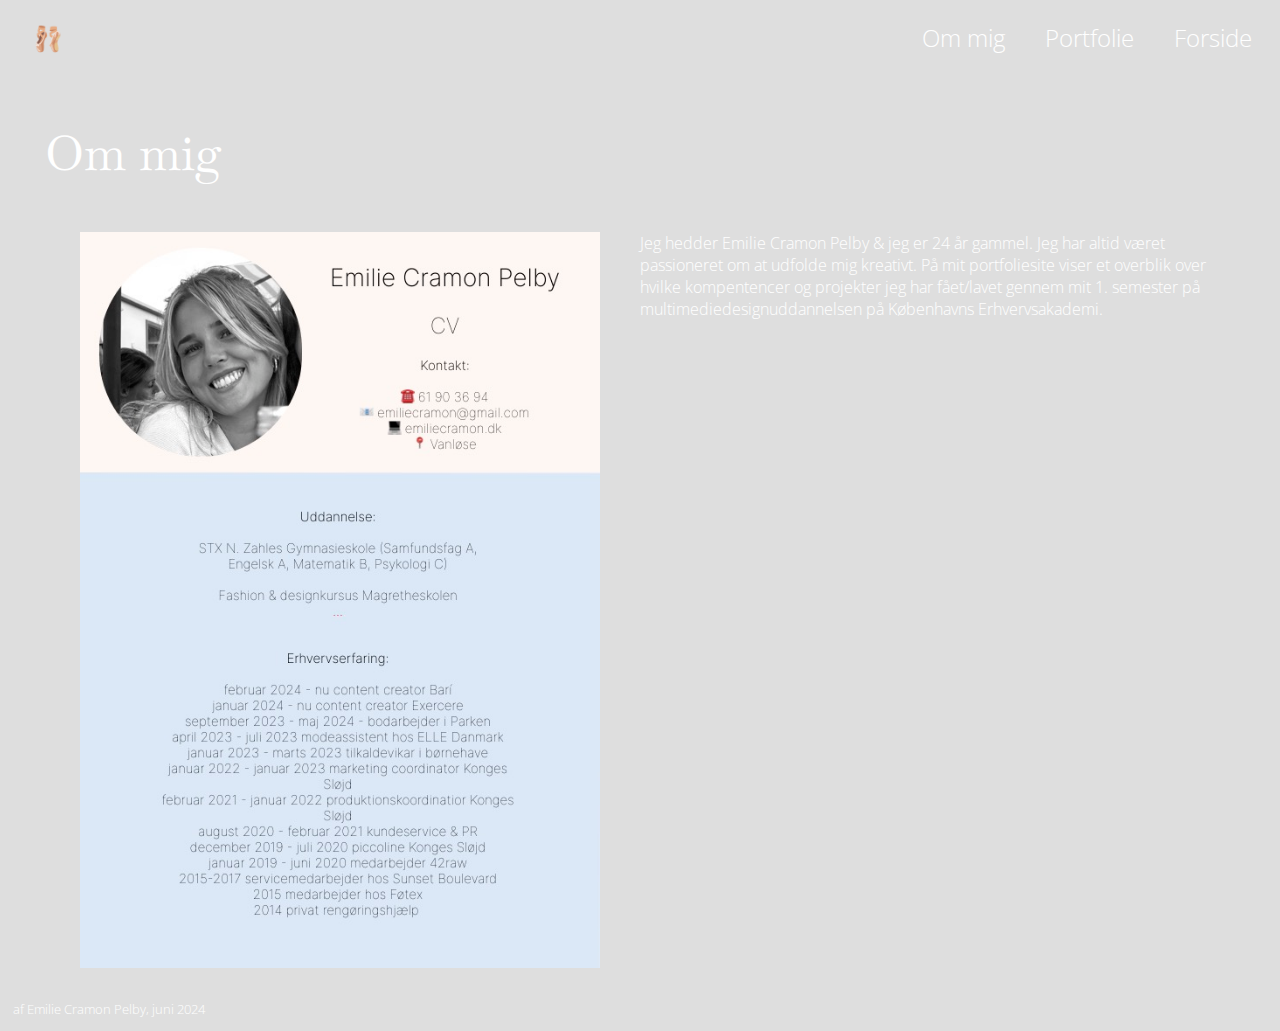
<file: html/ommig.html>
<!DOCTYPE html>
<html>

<head>
    <title>
        Forside
    </title>
    <meta charset="UTF-8" />
    <meta name="viewport" content="width=device-width, intitial-scale=1.0" />
    <meta name="robots" content="noindex">
    <link rel="preconnect" href="https://fonts.googleapis.com">
    <link rel="preconnect" href="https://fonts.gstatic.com" crossorigin>
    <link href="https://fonts.googleapis.com/css2?family=Baskervville&display=swap" rel="stylesheet">
    <link rel="preconnect" href="https://fonts.googleapis.com">
    <link rel="preconnect" href="https://fonts.gstatic.com" crossorigin>
    <link href="https://fonts.googleapis.com/css2?family=Open+Sans:ital,wght@0,300..800;1,300..800&display=swap" rel="stylesheet">
    <link rel="stylesheet" href="../css/generel.css">
    <link rel="stylesheet" href="../css/layout.css">
    <html lang="da"</html>
</head>
<body>

<header>
<div class="logo">
    <a href="index.html">🩰</a>
</div>

<nav>
    <ul>
        <li><a href="ommig.html">Om mig</a></li>
        <li><a href="portfolie.html">Portfolie</a></li>
        <li><a href="index.html">Forside</a></li>
    </ul>
</nav>
</header>

<main>
    <h1>Om mig
    </h1>
    <div class="grid_1-1">
        <div class="col">
            <figure>
                <img src="/img/cve.jpg" alt="CV" class="cv">
            </figure>
        </div>

        <div class="col">
            <p>
                Jeg hedder Emilie Cramon Pelby & jeg er 24 år gammel. Jeg har altid været passioneret om at udfolde mig kreativt. På mit portfoliesite viser et overblik over hvilke kompentencer og projekter jeg har fået/lavet gennem mit 1. semester på multimediedesignuddannelsen på Københavns Erhvervsakademi. 
            </p>
            <p>
            </p>
                

        </div>
    </div>

</main>

<footer>
<p>
    af Emilie Cramon Pelby, juni 2024
</p>
</footer>

</body>

</html>
</file>
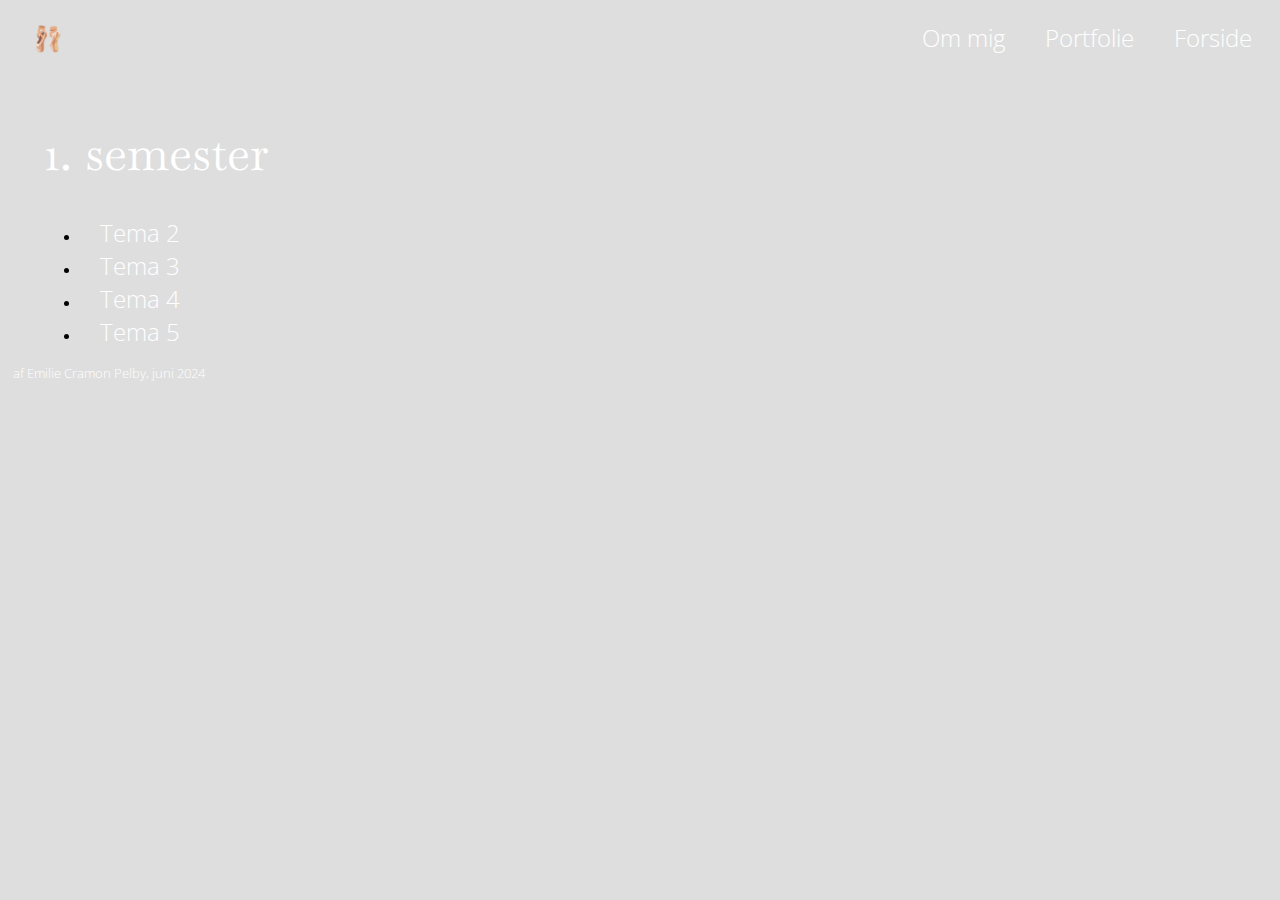
<file: html/portfolie.html>
<!DOCTYPE html>
<html>

<head>
    <title>
        Forside
    </title>
    <meta charset="UTF-8" />
    <meta name="viewport" content="width=device-width, intitial-scale=1.0" />
    <meta name="robots" content="noindex">
    <link rel="preconnect" href="https://fonts.googleapis.com">
    <link rel="preconnect" href="https://fonts.gstatic.com" crossorigin>
    <link href="https://fonts.googleapis.com/css2?family=Baskervville&display=swap" rel="stylesheet">
    <link rel="preconnect" href="https://fonts.googleapis.com">
    <link rel="preconnect" href="https://fonts.gstatic.com" crossorigin>
    <link href="https://fonts.googleapis.com/css2?family=Open+Sans:ital,wght@0,300..800;1,300..800&display=swap" rel="stylesheet">
    <link rel="stylesheet" href="../css/generel.css">
    <link rel="stylesheet" href="../css/layout.css">
    <html lang="da"</html>
</head>
<body>

<header>
<div class="logo">
    <a href="index.html">🩰</a>
</div>

<nav>
    <ul>
        <li><a href="ommig.html">Om mig</a></li>
        <li><a href="portfolie.html">Portfolie</a></li>
        <li><a href="index.html">Forside</a></li>
    </ul>
</nav>
</header>

<main>
    <h1>1. semester  
    </h1>
    <nav>
    <ul>
            <li><a href="t2.html">Tema 2</a></li>
            <li><a href="t3.html">Tema 3</a></li>
            <li><a href="t4.html"> Tema 4</a></li>
            <li><a href="t5.html">Tema 5</a></li>
        </ul>
    </nav>
</main>

<footer>
<p>
    af Emilie Cramon Pelby, juni 2024
</p>
</footer>

</body>

</html>
</file>
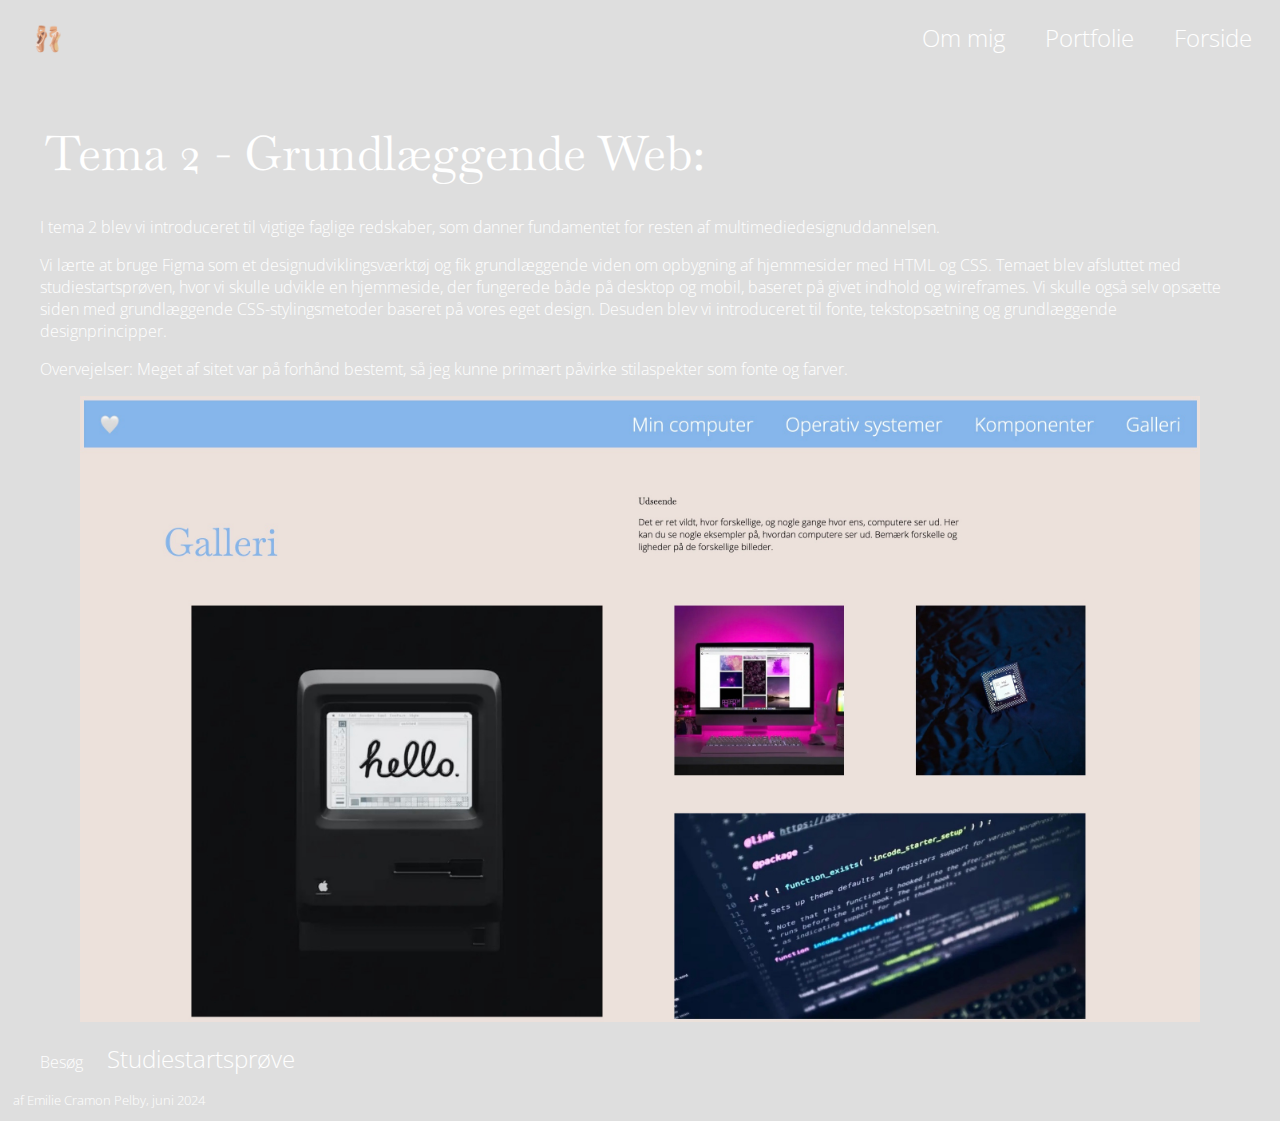
<file: html/t2.html>
<!DOCTYPE html>
<html>

<head>
    <title>
        Forside
    </title>
    <meta charset="UTF-8" />
    <meta name="viewport" content="width=device-width, intitial-scale=1.0" />
    <meta name="robots" content="noindex">
    <link rel="preconnect" href="https://fonts.googleapis.com">
    <link rel="preconnect" href="https://fonts.gstatic.com" crossorigin>
    <link href="https://fonts.googleapis.com/css2?family=Baskervville&display=swap" rel="stylesheet">
    <link rel="preconnect" href="https://fonts.googleapis.com">
    <link rel="preconnect" href="https://fonts.gstatic.com" crossorigin>
    <link href="https://fonts.googleapis.com/css2?family=Open+Sans:ital,wght@0,300..800;1,300..800&display=swap" rel="stylesheet">
    <link rel="stylesheet" href="../css/generel.css">
    <link rel="stylesheet" href="../css/layout.css">
    <html lang="da"</html>
</head>
<body>

<header>
<div class="logo">
    <a href="index.html">🩰</a>
</div>

<nav>
    <ul>
        <li><a href="ommig.html">Om mig</a></li>
        <li><a href="portfolie.html">Portfolie</a></li>
        <li><a href="index.html">Forside</a></li>
    </ul>
</nav>
</header>

<main>
    <h1>Tema 2 - Grundlæggende Web:
    </h1>
 <p>
    I tema 2 blev vi introduceret til vigtige faglige redskaber, som danner fundamentet for resten af multimediedesignuddannelsen. 
</p>
    <p>
Vi lærte at bruge Figma som et designudviklingsværktøj og fik grundlæggende viden om opbygning af hjemmesider med HTML og CSS. Temaet blev afsluttet med studiestartsprøven, hvor vi skulle udvikle en hjemmeside, der fungerede både på desktop og mobil, baseret på givet indhold og wireframes. Vi skulle også selv opsætte siden med grundlæggende CSS-stylingsmetoder baseret på vores eget design. Desuden blev vi introduceret til fonte, tekstopsætning og grundlæggende designprincipper.
</p>
    <p>
        Overvejelser: Meget af sitet var på forhånd bestemt, så jeg kunne primært påvirke stilaspekter som fonte og farver.
    </p>

        </div>
        <div class="col">
            <figure>
                <img src="/img/Studiestartsprøve.jpg" alt="studiestartsprøve">
            </figure>
        </div>
        <div class="col">
            <p>
                Besøg <a href="http://emiliecramon.dk/kea/02_web/studiestartsprøve"> Studiestartsprøve

                </a>
            </p>
    </div>

</main>

<footer>
<p>
    af Emilie Cramon Pelby, juni 2024
</p>
</footer>

</body>

</html>
</file>
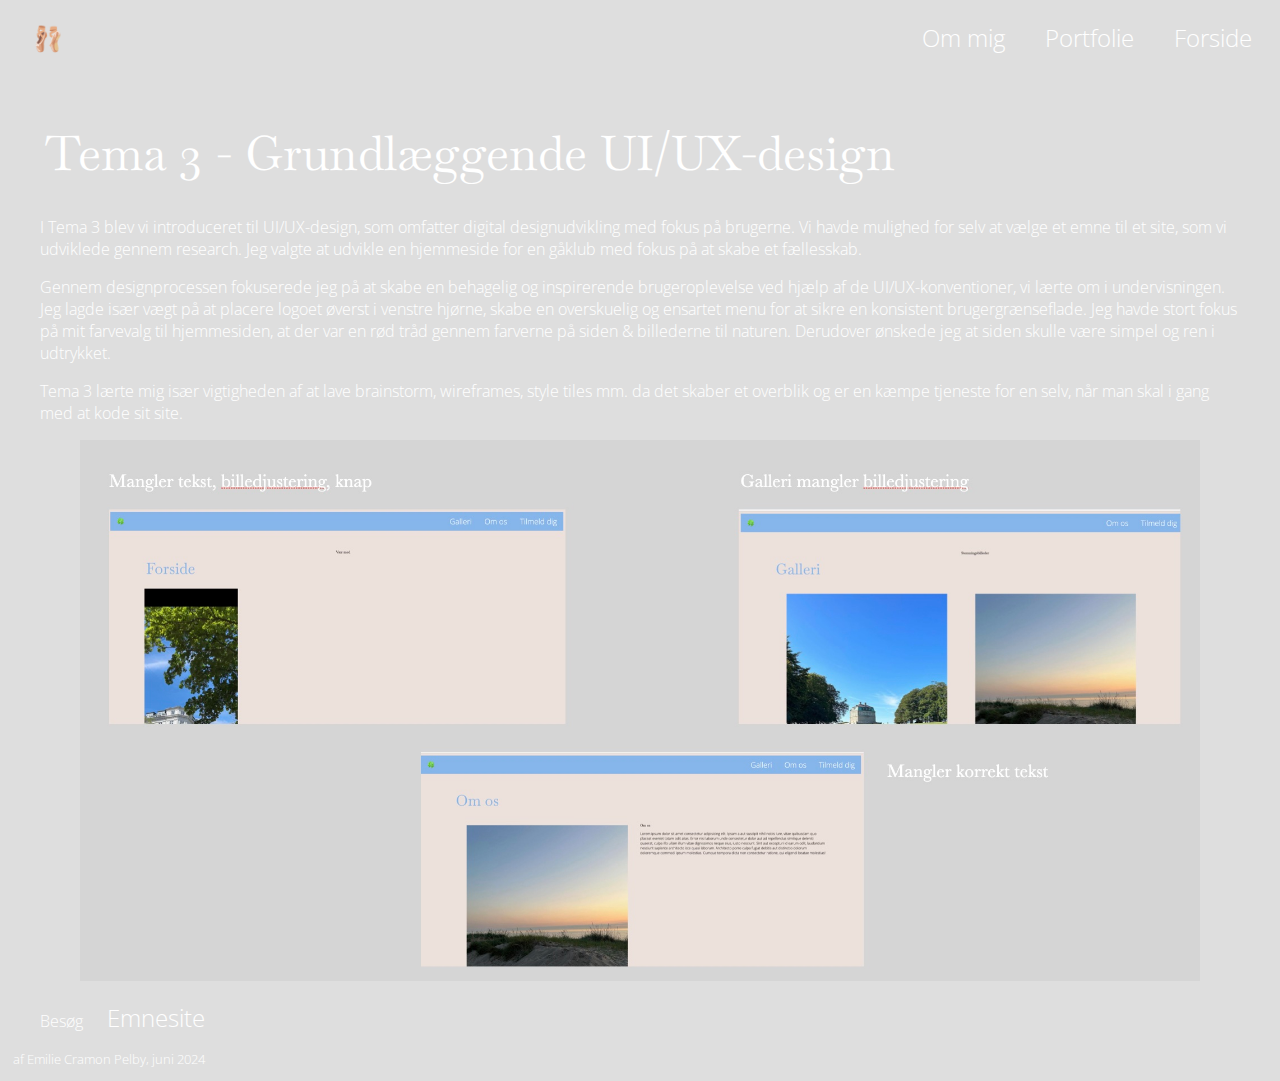
<file: html/t3.html>
<!DOCTYPE html>
<html>

<head>
    <title>
        Forside
    </title>
    <meta charset="UTF-8" />
    <meta name="viewport" content="width=device-width, intitial-scale=1.0" />
    <meta name="robots" content="noindex">
    <link rel="preconnect" href="https://fonts.googleapis.com">
    <link rel="preconnect" href="https://fonts.gstatic.com" crossorigin>
    <link href="https://fonts.googleapis.com/css2?family=Baskervville&display=swap" rel="stylesheet">
    <link rel="preconnect" href="https://fonts.googleapis.com">
    <link rel="preconnect" href="https://fonts.gstatic.com" crossorigin>
    <link href="https://fonts.googleapis.com/css2?family=Open+Sans:ital,wght@0,300..800;1,300..800&display=swap" rel="stylesheet">
    <link rel="stylesheet" href="../css/generel.css">
    <link rel="stylesheet" href="../css/layout.css">
    <html lang="da"</html>
</head>
<body>

<header>
<div class="logo">
    <a href="index.html">🩰</a>
</div>

<nav>
    <ul>
        <li><a href="ommig.html">Om mig</a></li>
        <li><a href="portfolie.html">Portfolie</a></li>
        <li><a href="index.html">Forside</a></li>
    </ul>
</nav>
</header>

<main>
    <h1>Tema 3 - Grundlæggende UI/UX-design
    </h1>
    <p>
        I Tema 3 blev vi introduceret til UI/UX-design, som omfatter digital designudvikling med fokus på brugerne. Vi havde mulighed for selv at vælge et emne til et site, som vi udviklede gennem research. Jeg valgte at udvikle en hjemmeside for en gåklub med fokus på at skabe et fællesskab.
    </p>
<p>
Gennem designprocessen fokuserede jeg på at skabe en behagelig og inspirerende brugeroplevelse ved hjælp af de UI/UX-konventioner, vi lærte om i undervisningen. Jeg lagde især vægt på at placere logoet øverst i venstre hjørne, skabe en overskuelig og ensartet menu for at sikre en konsistent brugergrænseflade. Jeg havde stort fokus på mit farvevalg til hjemmesiden, at der var en rød tråd gennem farverne på siden & billederne til naturen. Derudover ønskede jeg at siden skulle være simpel og ren i udtrykket.</p>
<p>
Tema 3 lærte mig især vigtigheden af at lave brainstorm, wireframes, style tiles mm. da det skaber et overblik og er en kæmpe tjeneste for en selv, når man skal i gang med at kode sit site.
</p>
</div>
<div class="col">
    <figure>
        <img src="/img/Emnesite.jpg" alt="Emnesite">
    </figure>
</div>
<div class="col">
    <p>
        Besøg <a href="http://emiliecramon.dk/kea/02_web/emnesite"> Emnesite

        </a>
    </p>
</div>
        </div>
    </div>

</main>

<footer>
<p>
    af Emilie Cramon Pelby, juni 2024
</p>
</footer>

</body>

</html>
</file>
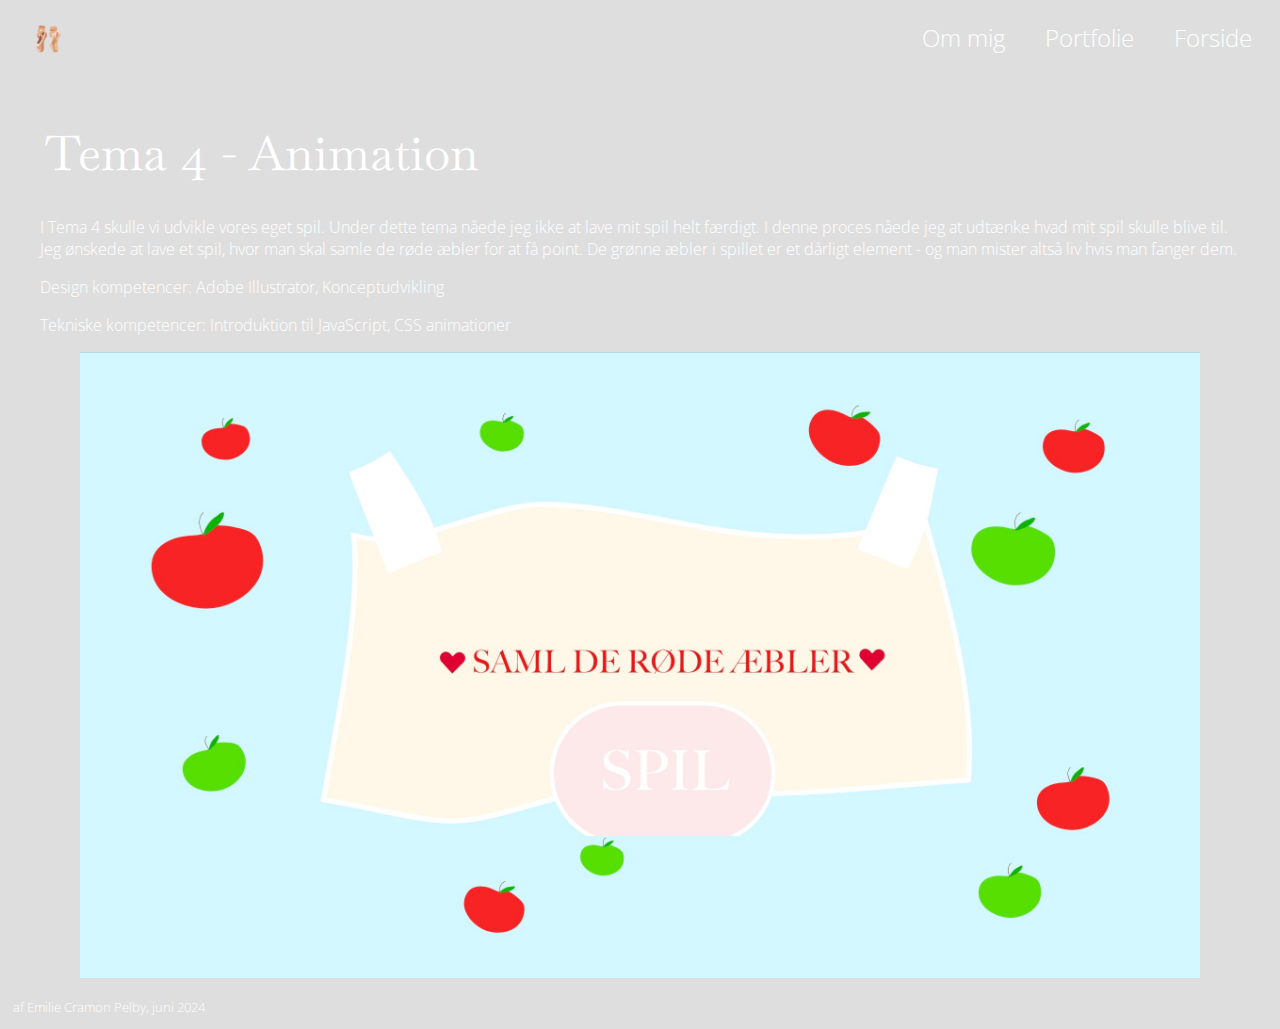
<file: html/t4.html>
<!DOCTYPE html>
<html>

<head>
    <title>
        Forside
    </title>
    <meta charset="UTF-8" />
    <meta name="viewport" content="width=device-width, intitial-scale=1.0" />
    <meta name="robots" content="noindex">
    <link rel="preconnect" href="https://fonts.googleapis.com">
    <link rel="preconnect" href="https://fonts.gstatic.com" crossorigin>
    <link href="https://fonts.googleapis.com/css2?family=Baskervville&display=swap" rel="stylesheet">
    <link rel="preconnect" href="https://fonts.googleapis.com">
    <link rel="preconnect" href="https://fonts.gstatic.com" crossorigin>
    <link href="https://fonts.googleapis.com/css2?family=Open+Sans:ital,wght@0,300..800;1,300..800&display=swap" rel="stylesheet">
    <link rel="stylesheet" href="../css/generel.css">
    <link rel="stylesheet" href="../css/layout.css">
    <html lang="da"</html>
</head>
<body>

<header>
<div class="logo">
    <a href="index.html">🩰</a>
</div>

<nav>
    <ul>
        <li><a href="ommig.html">Om mig</a></li>
        <li><a href="portfolie.html">Portfolie</a></li>
        <li><a href="index.html">Forside</a></li>
    </ul>
</nav>
</header>

<main>
    <h1>Tema 4 - Animation
    </h1>
    <p>
        I Tema 4 skulle vi udvikle vores eget spil. Under dette tema nåede jeg ikke at lave mit spil helt færdigt.
        I denne proces nåede jeg at udtænke hvad mit spil skulle blive til. Jeg ønskede at lave et spil, hvor man skal samle de røde æbler for at få point. De grønne æbler i spillet er et dårligt element - og man mister altså liv hvis man fanger dem. 
    </p>
    <p>
        Design kompetencer: 
        Adobe Illustrator, Konceptudvikling
    </p>  
    <p>
        Tekniske kompetencer:
        Introduktion til JavaScript, CSS animationer
        
    </p>
   
        </div>
        <div class="col">
            <figure>
                <img src="/img/spil.jpg" alt="Spil">
            </figure>
        </div>
    </div>

</main>

<footer>
<p>
    af Emilie Cramon Pelby, juni 2024
</p>
</footer>

</body>

</html>
</file>
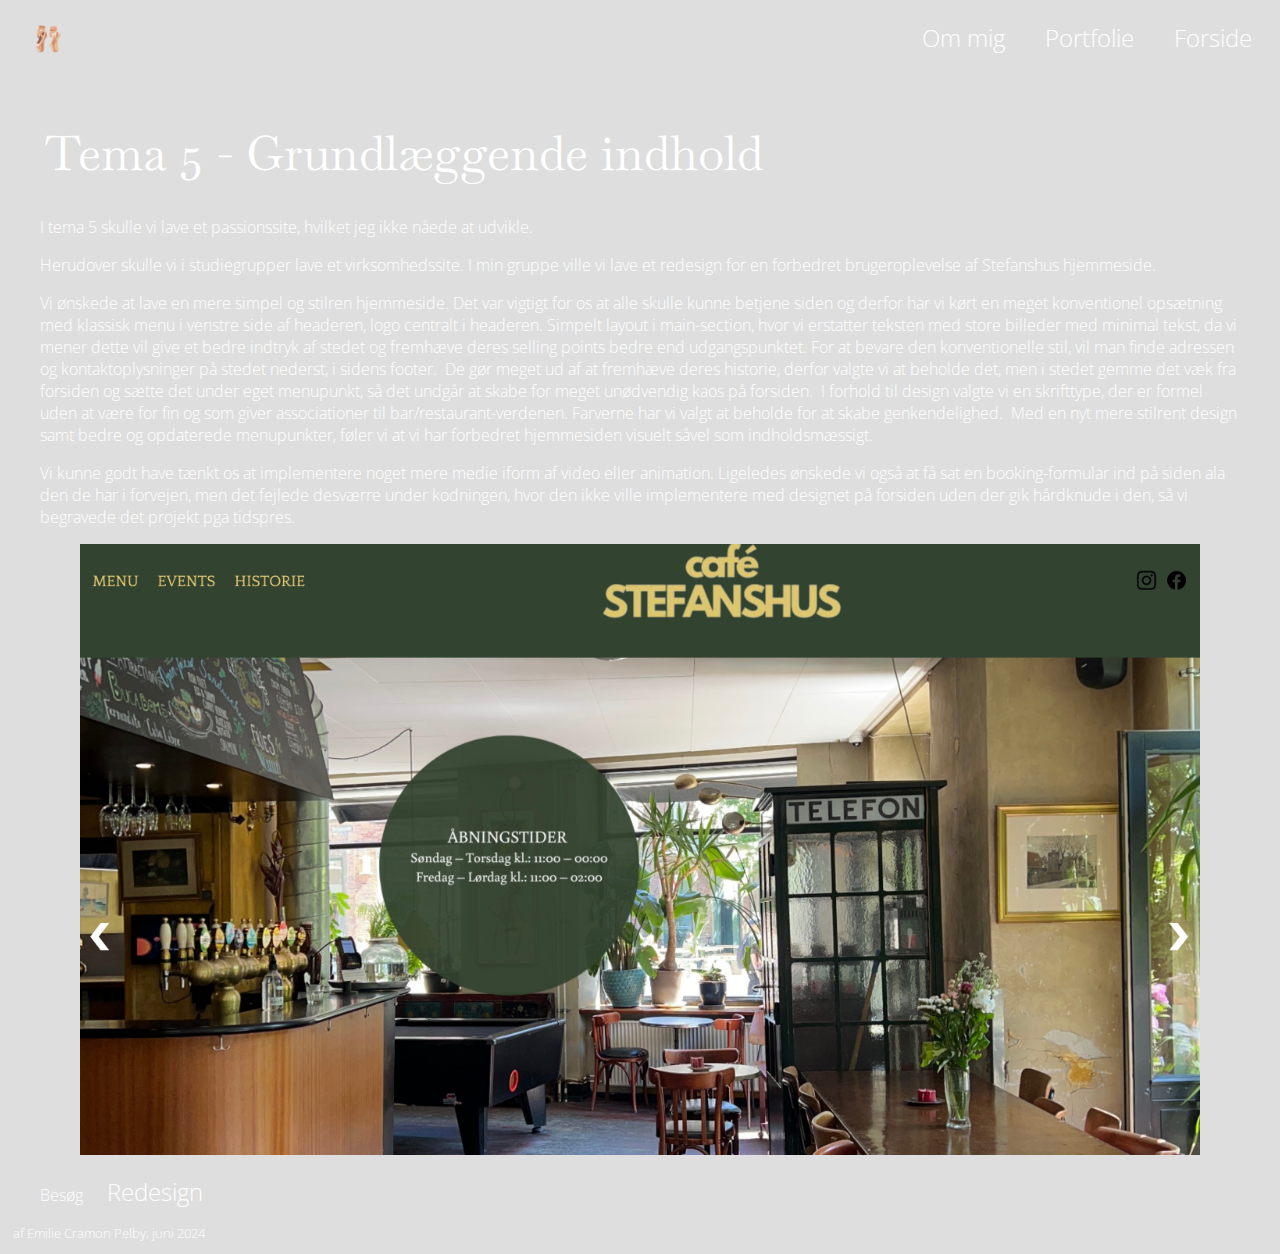
<file: html/t5.html>
<!DOCTYPE html>
<html>

<head>
    <title>
        Forside
    </title>
    <meta charset="UTF-8" />
    <meta name="viewport" content="width=device-width, intitial-scale=1.0" />
    <meta name="robots" content="noindex">
    <link rel="preconnect" href="https://fonts.googleapis.com">
    <link rel="preconnect" href="https://fonts.gstatic.com" crossorigin>
    <link href="https://fonts.googleapis.com/css2?family=Baskervville&display=swap" rel="stylesheet">
    <link rel="preconnect" href="https://fonts.googleapis.com">
    <link rel="preconnect" href="https://fonts.gstatic.com" crossorigin>
    <link href="https://fonts.googleapis.com/css2?family=Open+Sans:ital,wght@0,300..800;1,300..800&display=swap" rel="stylesheet">
    <link rel="stylesheet" href="../css/generel.css">
    <link rel="stylesheet" href="../css/layout.css">
    <html lang="da"</html>
</head>
<body>

<header>
<div class="logo">
    <a href="index.html">🩰</a>
</div>

<nav>
    <ul>
        <li><a href="ommig.html">Om mig</a></li>
        <li><a href="portfolie.html">Portfolie</a></li>
        <li><a href="index.html">Forside</a></li>
    </ul>
</nav>
</header>

<main>
    <h1>Tema 5 - Grundlæggende indhold
    </h1>
<p>
    I tema 5 skulle vi lave et passionssite, hvilket jeg ikke nåede at udvikle. 
</p>
<p>
    Herudover skulle vi i studiegrupper lave et virksomhedssite. I min gruppe ville vi lave et redesign for en forbedret brugeroplevelse af Stefanshus hjemmeside.
</p>

<p>
    Vi ønskede at lave en mere simpel og stilren hjemmeside. Det var vigtigt for os at alle skulle kunne betjene siden og derfor har vi kørt en meget konventionel opsætning med klassisk menu i venstre side af headeren, logo centralt i headeren. Simpelt layout i main-section, hvor vi erstatter teksten med store billeder med minimal tekst, da vi mener dette vil give et bedre indtryk af stedet og fremhæve deres selling points bedre end udgangspunktet. For at bevare den konventionelle stil, vil man finde adressen og kontaktoplysninger på stedet nederst, i sidens footer. 
    De gør meget ud af at fremhæve deres historie, derfor valgte vi at beholde det, men i stedet gemme det væk fra forsiden og sætte det under eget menupunkt, så det undgår at skabe for meget unødvendig kaos på forsiden. 
    I forhold til design valgte vi en skrifttype, der er formel uden at være for fin og som giver associationer til bar/restaurant-verdenen. Farverne har vi valgt at beholde for at skabe genkendelighed. 
    Med en nyt mere stilrent design samt bedre og opdaterede menupunkter, føler vi at vi har forbedret hjemmesiden visuelt såvel som indholdsmæssigt.
</p>
<p>
Vi kunne godt have tænkt os at implementere noget mere medie iform af video eller animation. Ligeledes ønskede vi også at få sat en booking-formular ind på siden ala den de har i forvejen, men det fejlede desværre under kodningen, hvor den ikke ville implementere med designet på forsiden uden der gik hårdknude i den, så vi begravede det projekt pga tidspres.
</p>
        </div>
    </div>
    <div class="col">
        <figure>
            <img src="/img/stefanshus.jpg" alt="stefanshus">
        </figure>
    </div>
    <div class="col">

    <p>
        Besøg <a href="http://emiliecramon.dk/stefanshus/"> Redesign

        </a>
    </p>
</main>

<footer>
<p>
    af Emilie Cramon Pelby, juni 2024
</p>
</footer>

</body>

</html>
</file>
<file: css/generel.css>
body {
    background-color: rgb(222, 222, 222);
}

h1 {
    color: rgb(255, 255, 255);
    font-family: 'Baskervville', serif;
    font-weight: 200;
    font-size: 3rem;
    padding-top: 5px;
    margin-left: 5px;
}

header {
    color: rgb(255, 255, 255);
    font-family: "Open Sans", sans-serif;
    font-weight: 200;
    font-size: 0.8rem;
    margin-left: 5px;
}

dl {
    color: rgb(255, 255, 255);
    font-family: 'Baskervville', serif;
    font-weight: 500;
    font-size: 0.7rem;
}

p,
a {
    color: rgb(255, 255, 255);
    font-family: "Open Sans", sans-serif;
    font-weight: 200;
    font-size: 2 rem;
}

img {
    width: 200px;
}

@media (min-width: 800px) {
    img {
        width: 100%;
    }

footer {
        color: rgb(255, 255, 255);
        font-family: "Open Sans", sans-serif;
        font-weight: 200;
        font-size: 0.8rem;
        margin-left: 5px;
    }

}
</file>
<file: css/layout.css>
main {
    margin: 0px auto;
    max-width:1200px;
}

header {
  position: sticky;
  top: 0;
  display: flex;
  justify-content: space-between;
  align-items: baseline;
  background-color: rgb(222, 222, 222);
  margin-bottom: 50px;
}

header.logo a {
  font-size: 2rem;
}

header nav ul {
  display: flex;
  justify-content: space-between;
  list-style: none;
}

a {
  text-decoration: none;
  margin: 0 20px;
  font-size: 1.5rem;
  color: white;
}

a:hover {
  color: rgb(222, 222, 222);
}

.grid_1-1 {
  display: grid;
  grid-template-columns: 1fr 1fr;
}

.index-tekst {
  order: 2;
}
</file>
